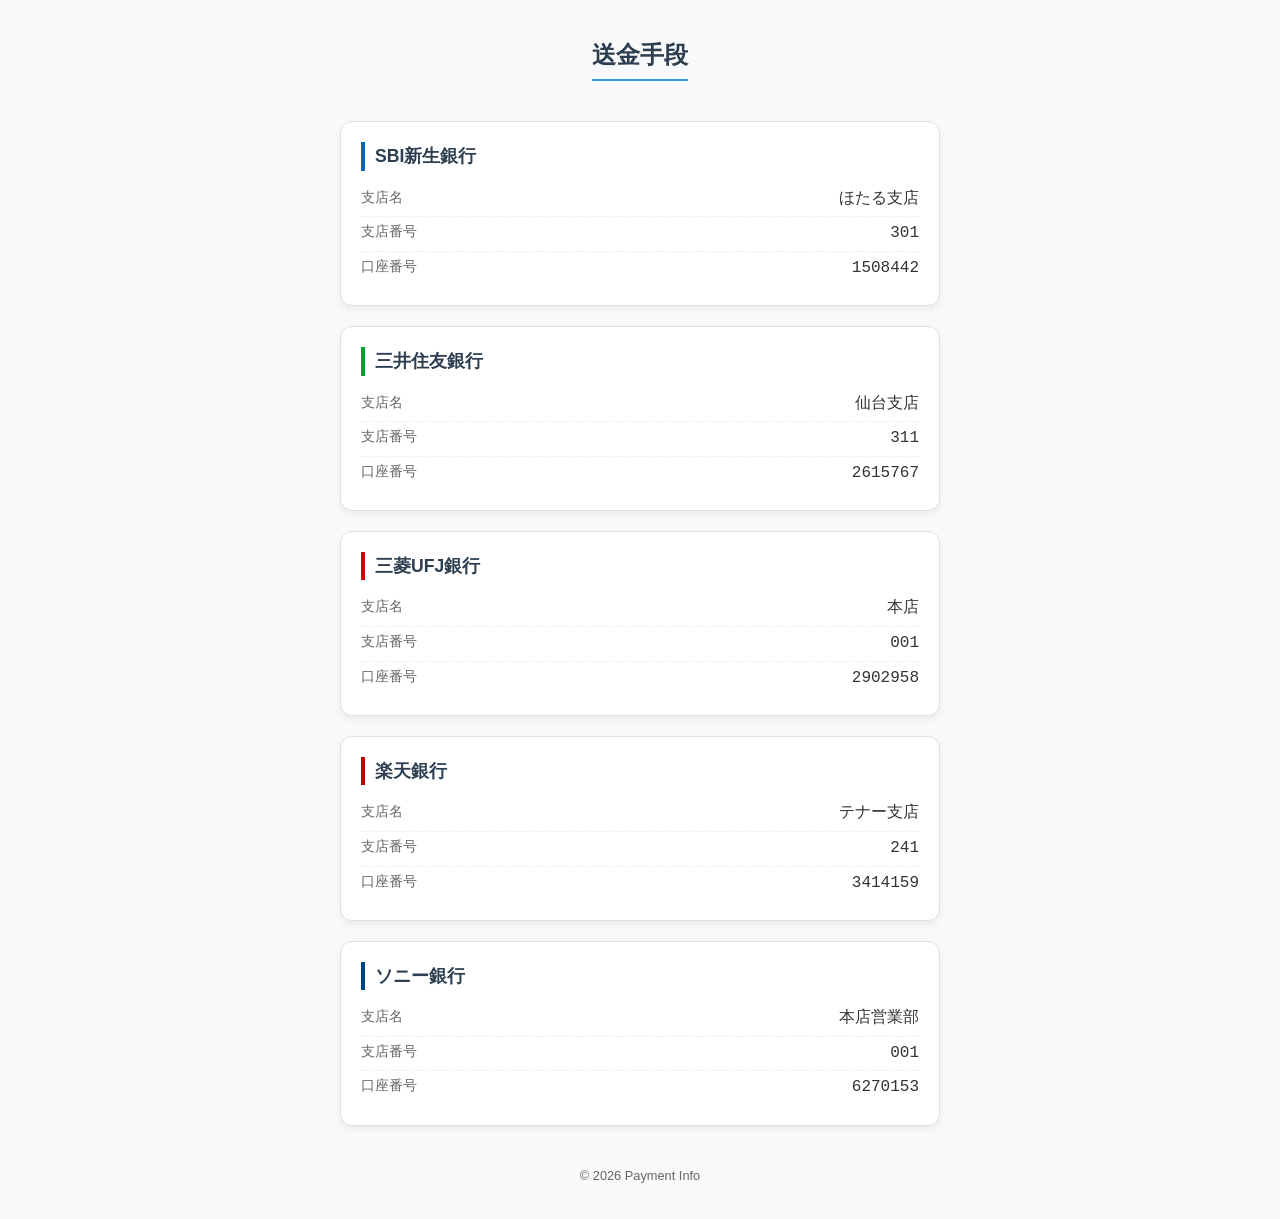
<file: payment/index.html>
<!DOCTYPE html>
<html lang="ja">

<head>
  <meta charset="UTF-8">
  <meta name="viewport" content="width=device-width, initial-scale=1.0">
  <!-- Stop iOS Safari from auto-linking account numbers as phone numbers -->
  <meta name="format-detection" content="telephone=no">
  <title>送金手段</title>
  <style>
    :root {
      --primary-color: #2c3e50;
      --bg-color: #f8f9fa;
      --card-bg: #ffffff;
      --text-main: #333333;
      --text-sub: #666666;
      --border-color: #e0e0e0;
      --accent-color: #3498db;
    }

    body {
      font-family: "Helvetica Neue", Arial, "Hiragino Kaku Gothic ProN", "Hiragino Sans", Meiryo, sans-serif;
      background-color: var(--bg-color);
      color: var(--text-main);
      line-height: 1.6;
      margin: 0;
      padding: 20px;
      display: flex;
      justify-content: center;
    }

    .container {
      max-width: 600px;
      width: 100%;
    }

    header {
      text-align: center;
      margin-bottom: 30px;
    }

    h1 {
      font-size: 1.5rem;
      color: var(--primary-color);
      margin-bottom: 10px;
      border-bottom: 2px solid var(--accent-color);
      display: inline-block;
      padding-bottom: 5px;
    }

    .notice {
      font-size: 0.9rem;
      color: var(--text-sub);
      margin-bottom: 20px;
      text-align: center;
    }

    .card-grid {
      display: grid;
      gap: 20px;
    }

    .card {
      background: var(--card-bg);
      border-radius: 12px;
      padding: 20px;
      box-shadow: 0 4px 6px rgba(0, 0, 0, 0.05);
      border: 1px solid var(--border-color);
      transition: transform 0.2s ease;
    }

    .card:hover {
      transform: translateY(-2px);
      box-shadow: 0 6px 12px rgba(0, 0, 0, 0.1);
    }

    .bank-name {
      font-weight: bold;
      font-size: 1.1rem;
      color: var(--primary-color);
      margin-bottom: 12px;
      display: flex;
      align-items: center;
      border-left: 4px solid var(--accent-color);
      padding-left: 10px;
    }

    .info-row {
      display: flex;
      justify-content: space-between;
      padding: 4px 0;
      border-bottom: 1px dashed #eee;
    }

    .info-row:last-child {
      border-bottom: none;
    }

    .label {
      color: var(--text-sub);
      font-size: 0.85rem;
      flex-shrink: 0;
      width: 80px;
    }

    .value {
      font-family: "SF Mono", "Monaco", "Inconsolata", monospace;
      font-weight: 500;
      color: var(--text-main);
      text-align: right;
      word-break: break-all;
    }

    .copy-btn {
      background: none;
      border: 1px solid var(--accent-color);
      color: var(--accent-color);
      border-radius: 4px;
      padding: 2px 8px;
      font-size: 0.7rem;
      cursor: pointer;
      margin-left: 8px;
      transition: all 0.2s;
    }

    .copy-btn:hover {
      background: var(--accent-color);
      color: white;
    }

    /* Bank specific colors */
    .sbi-shinsei {
      --accent-color: #0068b7;
    }

    .smbc {
      --accent-color: #00a031;
    }

    .mufg {
      --accent-color: #d6000f;
    }

    .rakuten {
      --accent-color: #bf0000;
    }

    .sony {
      --accent-color: #004289;
    }

    footer {
      margin-top: 40px;
      text-align: center;
      font-size: 0.8rem;
      color: var(--text-sub);
    }

    @media (max-width: 480px) {
      body {
        padding: 15px;
      }

      .card {
        padding: 15px;
      }

      h1 {
        font-size: 1.3rem;
      }
    }
  </style>
</head>

<body>
  <div class="container">
    <header>
      <h1>送金手段</h1>
    </header>

    <div class="card-grid">
      <!-- SBI新生銀行 -->
      <div class="card sbi-shinsei">
        <div class="bank-name">SBI新生銀行</div>
        <div class="info-row">
          <span class="label">支店名</span>
          <span class="value">ほたる支店</span>
        </div>
        <div class="info-row">
          <span class="label">支店番号</span>
          <span class="value">301</span>
        </div>
        <div class="info-row">
          <span class="label">口座番号</span>
          <span class="value">1508442</span>
        </div>
      </div>

      <!-- 三井住友銀行 -->
      <div class="card smbc">
        <div class="bank-name">三井住友銀行</div>
        <div class="info-row">
          <span class="label">支店名</span>
          <span class="value">仙台支店</span>
        </div>
        <div class="info-row">
          <span class="label">支店番号</span>
          <span class="value">311</span>
        </div>
        <div class="info-row">
          <span class="label">口座番号</span>
          <span class="value">2615767</span>
        </div>
      </div>

      <!-- 三菱UFJ銀行 -->
      <div class="card mufg">
        <div class="bank-name">三菱UFJ銀行</div>
        <div class="info-row">
          <span class="label">支店名</span>
          <span class="value">本店</span>
        </div>
        <div class="info-row">
          <span class="label">支店番号</span>
          <span class="value">001</span>
        </div>
        <div class="info-row">
          <span class="label">口座番号</span>
          <span class="value">2902958</span>
        </div>
      </div>

      <!-- 楽天銀行 -->
      <div class="card rakuten">
        <div class="bank-name">楽天銀行</div>
        <div class="info-row">
          <span class="label">支店名</span>
          <span class="value">テナー支店</span>
        </div>
        <div class="info-row">
          <span class="label">支店番号</span>
          <span class="value">241</span>
        </div>
        <div class="info-row">
          <span class="label">口座番号</span>
          <span class="value">3414159</span>
        </div>
      </div>

      <!-- ソニー銀行 -->
      <div class="card sony">
        <div class="bank-name">ソニー銀行</div>
        <div class="info-row">
          <span class="label">支店名</span>
          <span class="value">本店営業部</span>
        </div>
        <div class="info-row">
          <span class="label">支店番号</span>
          <span class="value">001</span>
        </div>
        <div class="info-row">
          <span class="label">口座番号</span>
          <span class="value">6270153</span>
        </div>
      </div>
    </div>

    <footer>
      <p>&copy; 2026 Payment Info</p>
    </footer>
  </div>
</body>

</html>
</file>
